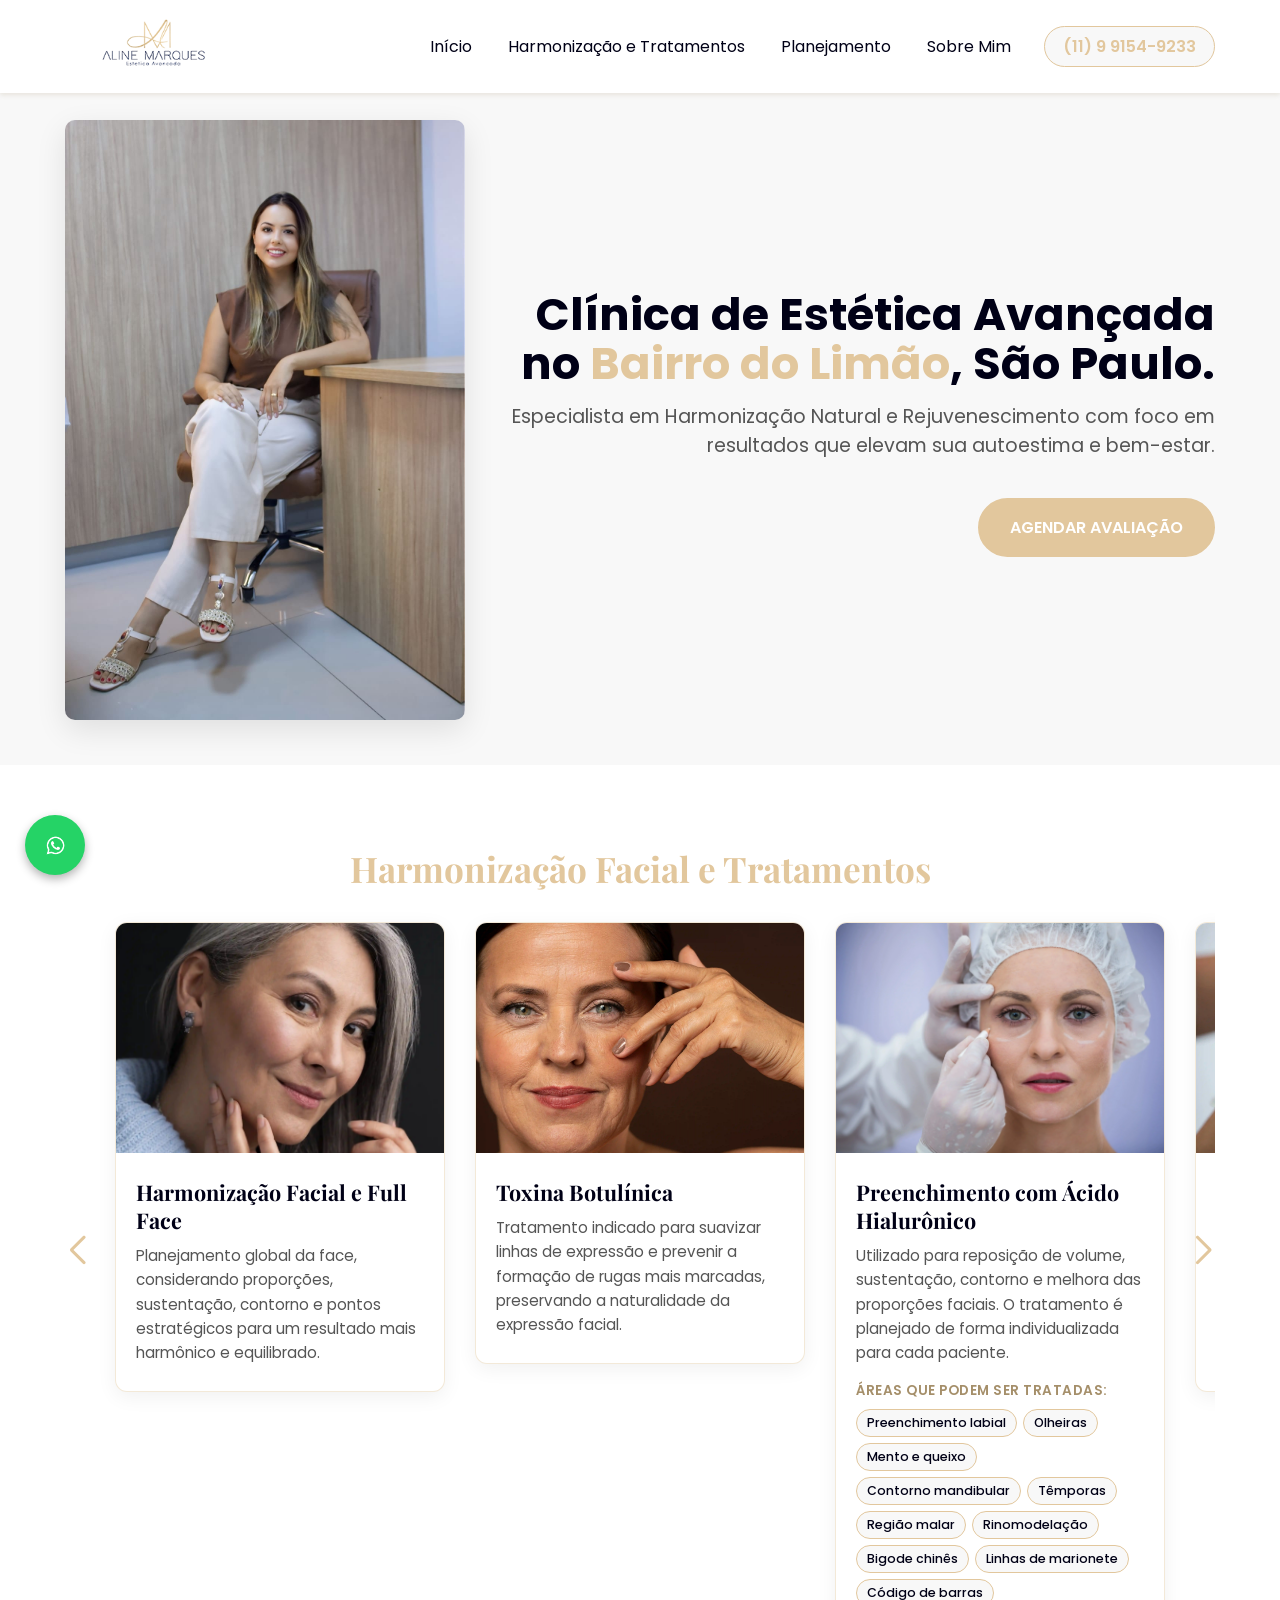
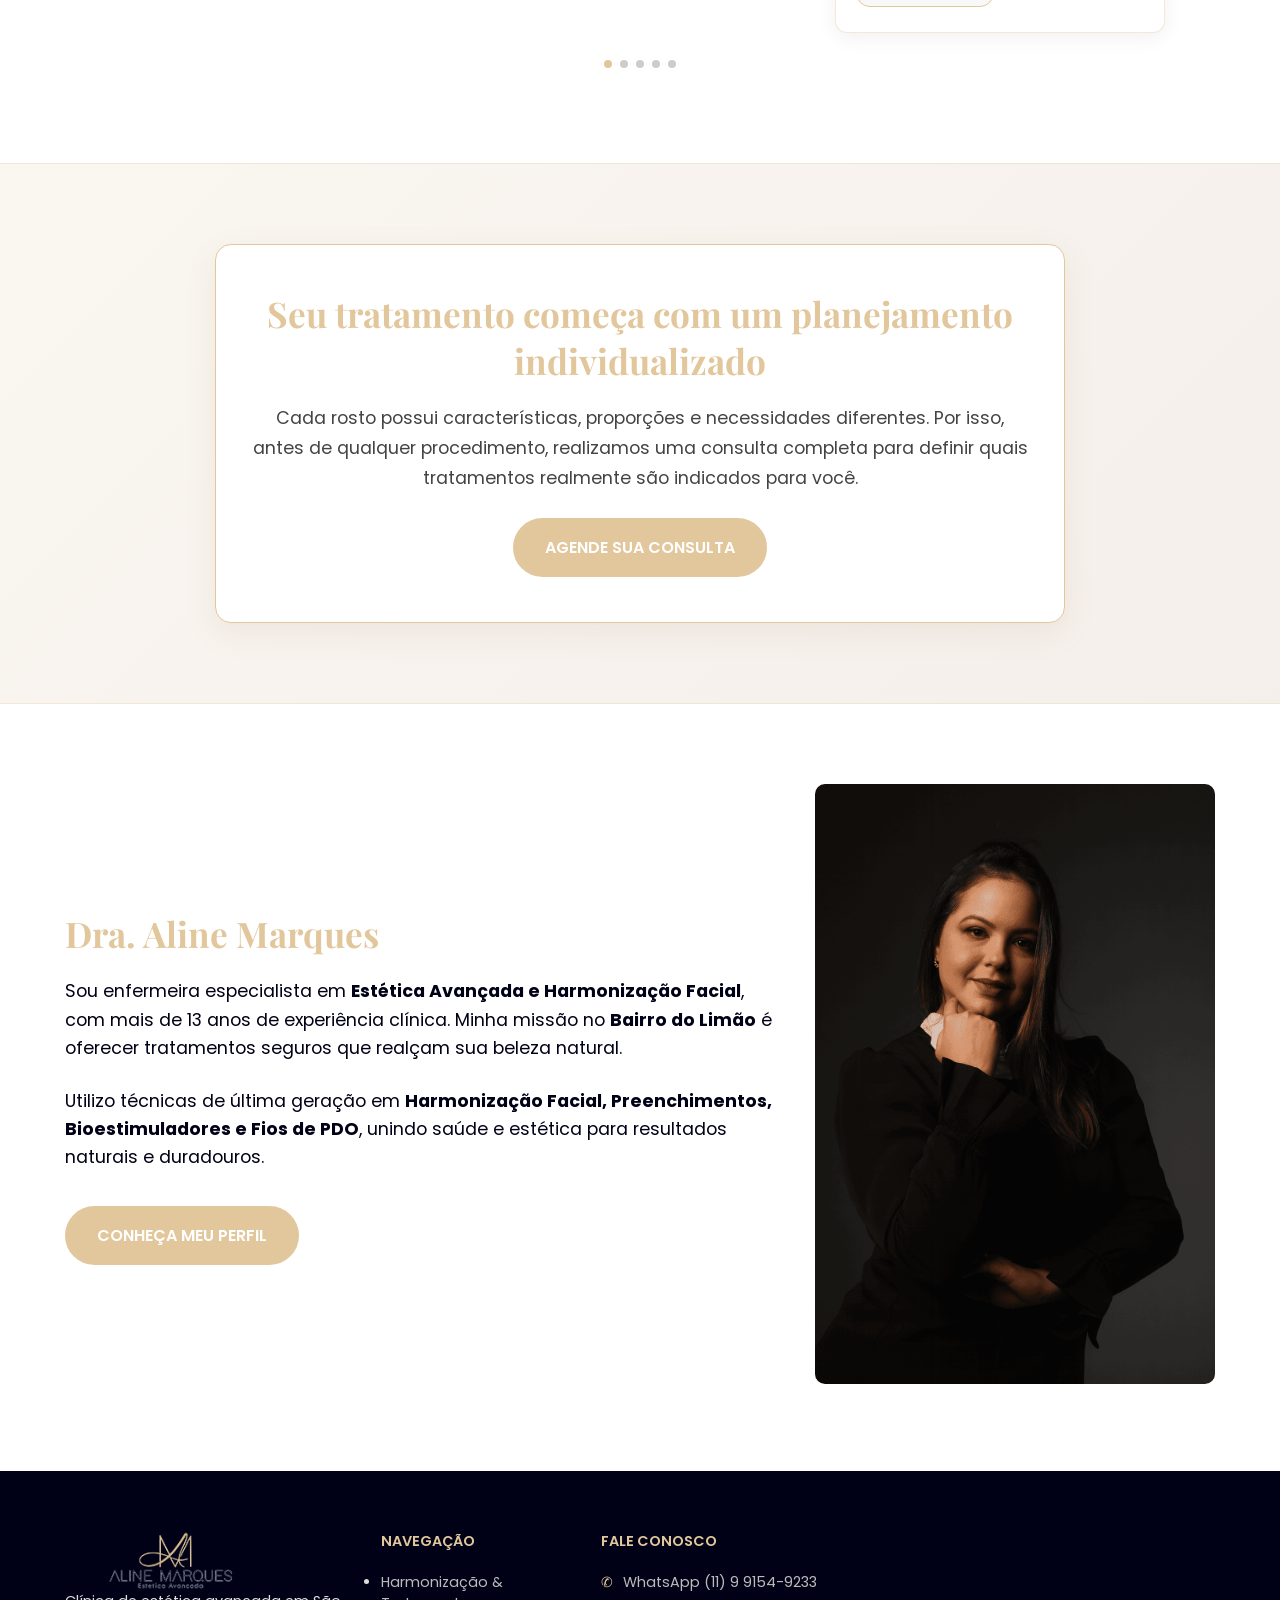
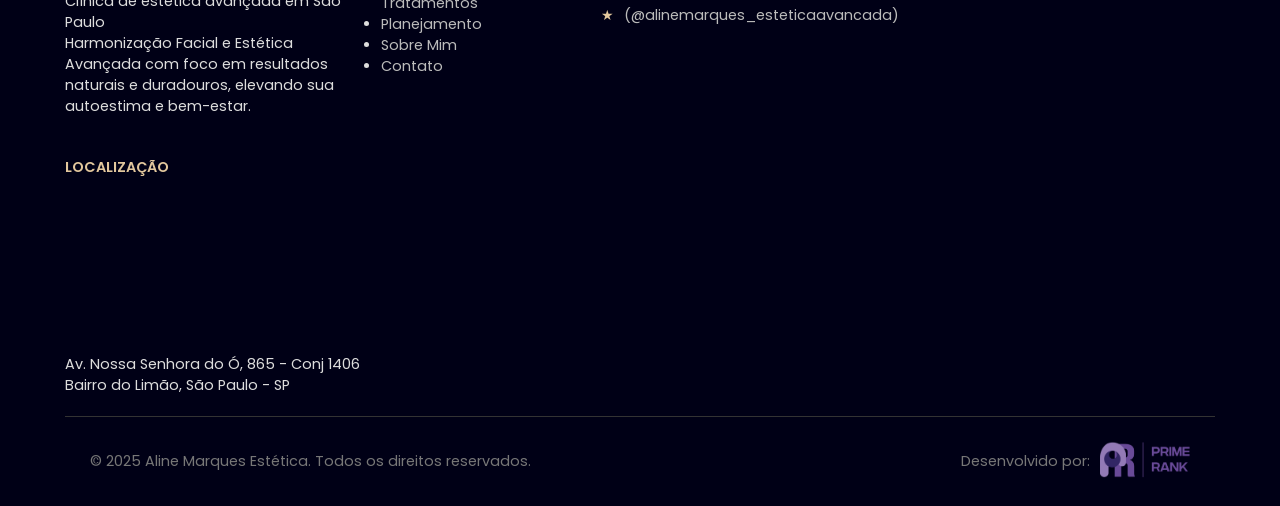
<file: index.html>
<!DOCTYPE html>
<html lang="pt-br">

<head>
    <!-- Google Tag Manager -->
    <script>(function(w,d,s,l,i){w[l]=w[l]||[];w[l].push({'gtm.start':
    new Date().getTime(),event:'gtm.js'});var f=d.getElementsByTagName(s)[0],
    j=d.createElement(s),dl=l!='dataLayer'?'&l='+l:'';j.async=true;j.src=
    'https://www.googletagmanager.com/gtm.js?id='+i+dl;f.parentNode.insertBefore(j,f);
    })(window,document,'script','dataLayer','GTM-5D3DRQG8');</script>
    <!-- End Google Tag Manager -->

    <!-- Google tag (gtag.js) -->
    <script async src="https://www.googletagmanager.com/gtag/js?id=G-BVTEHCNYP9"></script>
    <script>
      window.dataLayer = window.dataLayer || [];
      function gtag(){dataLayer.push(arguments);}
      gtag('js', new Date());

      gtag('config', 'G-BVTEHCNYP9');
    </script>
    
    <meta charset="UTF-8">
    <meta name="viewport" content="width=device-width, initial-scale=1.0">
    
    <title>Dra. Aline Marques | Harmonização Facial e Estética Avançada no Bairro do Limão, SP</title>
    <meta name="description" content="Especialista em Harmonização Facial e Estética Avançada no Bairro do Limão, SP. Toxina Botulínica, Preenchimento com Ácido Hialurônico, Bioestimuladores e Fios de PDO.">

    <link rel="canonical" href="https://www.alinemarquesestetica.com/">
    <link rel="icon" type="image/png" href="/img/favicon-16x16.png"> 
    
    <link href="https://fonts.googleapis.com/css2?family=Playfair+Display:wght@400;700&family=Poppins:wght@300;400;600&display=swap" rel="stylesheet">
    <link rel="stylesheet" href="styles.css?v=4">
    <link rel="stylesheet" href="https://unpkg.com/swiper/swiper-bundle.min.css">
</head>

<body>
    <!-- Google Tag Manager (noscript) -->
    <noscript><iframe src="https://www.googletagmanager.com/ns.html?id=GTM-5D3DRQG8"
    height="0" width="0" style="display:none;visibility:hidden"></iframe></noscript>
    <!-- End Google Tag Manager (noscript) -->
    <header id="main-header">
        <nav class="navbar container">
            <div class="logo">
                <a href="#inicio">
                    <img src="/img/Logo 250x70.png" alt="Dra. Aline Marques Estética Avançada São Paulo" class="logo-img">
                </a>
            </div>
            <ul class="nav-links" id="nav-links">
                <li><a href="#inicio">Início</a></li>
                <li><a href="#faciais">Harmonização e Tratamentos</a></li>
                <li><a href="#planejamento">Planejamento</a></li>
                <li><a href="#sobre">Sobre Mim</a></li>
                <li class="nav-contact"><a href="whatsapp.html?text=Ol%C3%A1%2C%20Dra.%20Aline!%20Encontrei%20seu%20contato%20no%20Google.">(11) 9 9154-9233</a></li> 
            </ul>
            <button class="hamburger" id="hamburger-menu" aria-label="Abrir Menu">
                <span></span><span></span><span></span>
            </button>
        </nav>
    </header>

    <main>
        <section id="inicio" class="hero-section">
            <div class="container hero-container"> 
                <div class="hero-image">
                    <img src="/img/Hero.jpeg" alt="Dra. Aline Marques, especialista em Harmonização Facial e Estética Avançada no Bairro do Limão">
                </div>
                <div class="hero-content">
                    <h1>Clínica de Estética Avançada no <span class="text-destaque">Bairro do Limão</span>, São Paulo.</h1>
                    <p>Especialista em Harmonização Natural e Rejuvenescimento com foco em resultados que elevam sua autoestima e bem-estar.</p>
                    <a href="whatsapp.html?text=Ol%C3%A1%2C%20Dra.%20Aline!%20Encontrei%20seu%20contato%20no%20Google." target="_blank" class="btn btn-primario">AGENDAR AVALIAÇÃO</a>
                </div>
            </div>
        </section>

        <section id="faciais" class="treatments-section">
            <div class="container">
                <h2 class="title-section">Harmonização Facial e Tratamentos</h2>
                <div class="swiper swiper-treatments facial-swiper">
                    <div class="swiper-wrapper">
                        
                        <div class="swiper-slide treatment-card">
                            <div class="card-image-placeholder">
                                <img src="/img/rejuvenescimento-360.webp" alt="Harmonização Facial e Full Face - Dra. Aline Marques">
                            </div>
                            <div class="card-content">
                                <h3>Harmonização Facial e Full Face</h3>
                                <p>Planejamento global da face, considerando proporções, sustentação, contorno e pontos estratégicos para um resultado mais harmônico e equilibrado.</p>
                            </div>
                        </div>

                        <div class="swiper-slide treatment-card">
                            <div class="card-image-placeholder">
                                <img src="/img/rugas e linhas.webp" alt="Toxina Botulínica (Botox) - Dra. Aline Marques">
                            </div>
                            <div class="card-content">
                                <h3>Toxina Botulínica</h3>
                                <p>Tratamento indicado para suavizar linhas de expressão e prevenir a formação de rugas mais marcadas, preservando a naturalidade da expressão facial.</p>
                            </div>
                        </div>
                        
                        <div class="swiper-slide treatment-card">
                            <div class="card-image-placeholder">
                                <img src="/img/Tratamento-para-Olheiras.webp" alt="Preenchimento com Ácido Hialurônico - Dra. Aline Marques">
                            </div>
                            <div class="card-content">
                                <h3>Preenchimento com Ácido Hialurônico</h3>
                                <p>Utilizado para reposição de volume, sustentação, contorno e melhora das proporções faciais. O tratamento é planejado de forma individualizada para cada paciente.</p>
                                <div class="areas-title">Áreas que podem ser tratadas:</div>
                                <ul class="areas-list">
                                    <li class="area-pill">Preenchimento labial</li>
                                    <li class="area-pill">Olheiras</li>
                                    <li class="area-pill">Mento e queixo</li>
                                    <li class="area-pill">Contorno mandibular</li>
                                    <li class="area-pill">Têmporas</li>
                                    <li class="area-pill">Região malar</li>
                                    <li class="area-pill">Rinomodelação</li>
                                    <li class="area-pill">Bigode chinês</li>
                                    <li class="area-pill">Linhas de marionete</li>
                                    <li class="area-pill">Código de barras</li>
                                </ul>
                            </div>
                        </div>
                        
                        <div class="swiper-slide treatment-card">
                            <div class="card-image-placeholder">
                                <img src="/img/Bioestimulação-de-Colágeno.webp" alt="Bioestimuladores de Colágeno - Dra. Aline Marques">
                            </div>
                            <div class="card-content">
                                <h3>Bioestimuladores de Colágeno</h3>
                                <p>Tratamentos que estimulam a produção natural de colágeno, contribuindo para melhora da firmeza, sustentação e qualidade da pele ao longo do tempo.</p>
                            </div>
                        </div>
                        
                        <div class="swiper-slide treatment-card">
                            <div class="card-image-placeholder">
                                <img src="/img/Tratamento para Flacidez Facial.webp" alt="Fios de PDO - Dra. Aline Marques">
                            </div>
                            <div class="card-content">
                                <h3>Fios de PDO</h3>
                                <p>Indicados para estímulo de colágeno e tratamento da flacidez, podendo auxiliar na melhora da sustentação e do contorno facial.</p>
                            </div>
                        </div>

                    </div>
                    <div class="swiper-button-next next-facial"></div>
                    <div class="swiper-button-prev prev-facial"></div>
                    <div class="swiper-pagination pagination-facial"></div>
                </div>
            </div>
        </section>

        <section id="planejamento" class="planning-section">
            <div class="container">
                <div class="planning-box">
                    <h2>Seu tratamento começa com um planejamento individualizado</h2>
                    <p>Cada rosto possui características, proporções e necessidades diferentes. Por isso, antes de qualquer procedimento, realizamos uma consulta completa para definir quais tratamentos realmente são indicados para você.</p>
                    <a href="whatsapp.html?text=Ol%C3%A1%2C%20Dra.%20Aline!%20Gostaria%20de%20agendar%20uma%20consulta%20de%20planejamento%20individualizado." target="_blank" class="btn btn-primario">AGENDE SUA CONSULTA</a>
                </div>
            </div>
        </section>

        <section id="sobre" class="about-section">
            <div class="container about-container"> 
                <div class="about-content">
                    <h2 class="title-section">Dra. Aline Marques</h2>
                    <p>Sou enfermeira especialista em <strong>Estética Avançada e Harmonização Facial</strong>, com mais de 13 anos de experiência clínica. Minha missão no <strong>Bairro do Limão</strong> é oferecer tratamentos seguros que realçam sua beleza natural.</p>
                    <p>Utilizo técnicas de última geração em <strong>Harmonização Facial, Preenchimentos, Bioestimuladores e Fios de PDO</strong>, unindo saúde e estética para resultados naturais e duradouros.</p>
                    <a href="https://www.instagram.com/alinemarques_esteticaavancada/" target="_blank" class="btn btn-primario">CONHEÇA MEU PERFIL</a>
                </div>
                <div class="about-image">
                    <img src="/img/Sobre mim.png" alt="Dra. Aline Marques - Especialista em Estética em São Paulo">
                </div>
            </div>
        </section>

    </main>

    <footer class="footer-section">
        <div class="container">
            <div class="footer-grid">
                
                <div class="footer-col footer-col-info">
    <div class="footer-logo-container">
        <img src="img/Logo 250x70.png" alt="Logo Aline Marques Estética Avançada" class="footer-img-logo">
        <span class="footer-seo-tagline">Clínica de estética avançada em São Paulo</span>
    </div>
    <p class="footer-description">Harmonização Facial e Estética Avançada com foco em resultados naturais e duradouros, elevando sua autoestima e bem-estar.</p>
</div>

                <div class="footer-col">
                    <h4>NAVEGAÇÃO</h4>
                    <ul>
                        <li><a href="#faciais">Harmonização & Tratamentos</a></li>
                        <li><a href="#planejamento">Planejamento</a></li>
                        <li><a href="#sobre">Sobre Mim</a></li>
                        <li><a href="whatsapp.html?text=Ol%C3%A1%2C%20Dra.%20Aline!%20Encontrei%20seu%20contato%20no%20Google%20e%20gostaria%20de%20agendar%20uma%20avalia%C3%A7%C3%A3o.">Contato</a></li>
                    </ul>
                </div>

                <div class="footer-col">
                    <h4>FALE CONOSCO</h4>
                    <a href="whatsapp.html?text=Ol%C3%A1%2C%20Dra.%20Aline!%20Encontrei%20seu%20contato%20no%20Google%20e%20gostaria%20de%20agendar%20uma%20avalia%C3%A7%C3%A3o." target="_blank" class="social-link">
                        <span class="icon">&#9990;</span> 
                        WhatsApp (11) 9 9154-9233
                    </a>
                    <a href="https://www.instagram.com/alinemarques_esteticaavancada/" target="_blank" class="social-link">
                        <span class="icon">&#9733;</span>
                        (@alinemarques_esteticaavancada)
                    </a>
                </div>
            </div>

            <div class="footer-col footer-col-map">
    <h4>LOCALIZAÇÃO</h4>
    <div class="map-container">
        <iframe 
            src="https://www.google.com/maps/embed?pb=!1m18!1m12!1m3!1d3658.82138814769!2d-46.6853676!3d-23.5029378!2m3!1f0!2f0!3f0!3m2!1i1024!2i768!4f13.1!3m3!1m2!1s0x94cef31c9e90a81b%3A0x421e026f713564e4!2sAv.%20Nossa%20Sra.%20do%20%C3%93%2C%20865%20-%20Lim%C3%A3o%2C%20S%C3%A3o%20Paulo%20-%20SP%2C%2002715-000!5e0!3m2!1spt-BR!2sbr!4v1700000000000!5m2!1spt-BR!2sbr" 
            width="100%" 
            height="150" 
            style="border:0; border-radius: 8px;" 
            allowfullscreen="" 
            loading="lazy" 
            referrerpolicy="no-referrer-when-downgrade">
        </iframe>
        <p class="footer-address-text">Av. Nossa Senhora do Ó, 865 - Conj 1406<br>Bairro do Limão, São Paulo - SP</p>
</div>

            <div class="footer-copyright">
    <div class="container copyright-content">
        <p>&copy; 2025 Aline Marques Estética. Todos os direitos reservados.</p>
        <div class="developer-info">
            <span>Desenvolvido por:</span>
            <a href="https://primerank.com.br" target="_blank">
                <img src="img/Logo Quadrada - Prime Rank.png" alt="Logo Prime Rank" class="logo-developer">
            </a>
        </div>
    </div>
</div>
    </footer>

    <button id="scrollToTopBtn" title="Voltar ao Topo">&#9650;</button>
    
    <div id="modal-container" class="modal-container"></div>
    
    <script src="https://unpkg.com/swiper/swiper-bundle.min.js"></script>
    <script src="script.js"></script>
<a href="whatsapp.html?text=Ol%C3%A1%2C%20Dra.%20Aline!%20Encontrei%20seu%20contato%20no%20Google%20e%20gostaria%20de%20agendar%20uma%20avalia%C3%A7%C3%A3o." target="_blank" class="float-whatsapp" aria-label="Fale Conosco pelo WhatsApp">
    <img src="/img/whatsapp-logo-transparent-free-png.png" alt="Logo WhatsApp" class="whatsapp-img-float">
</a>
</body>
</html>
</file>
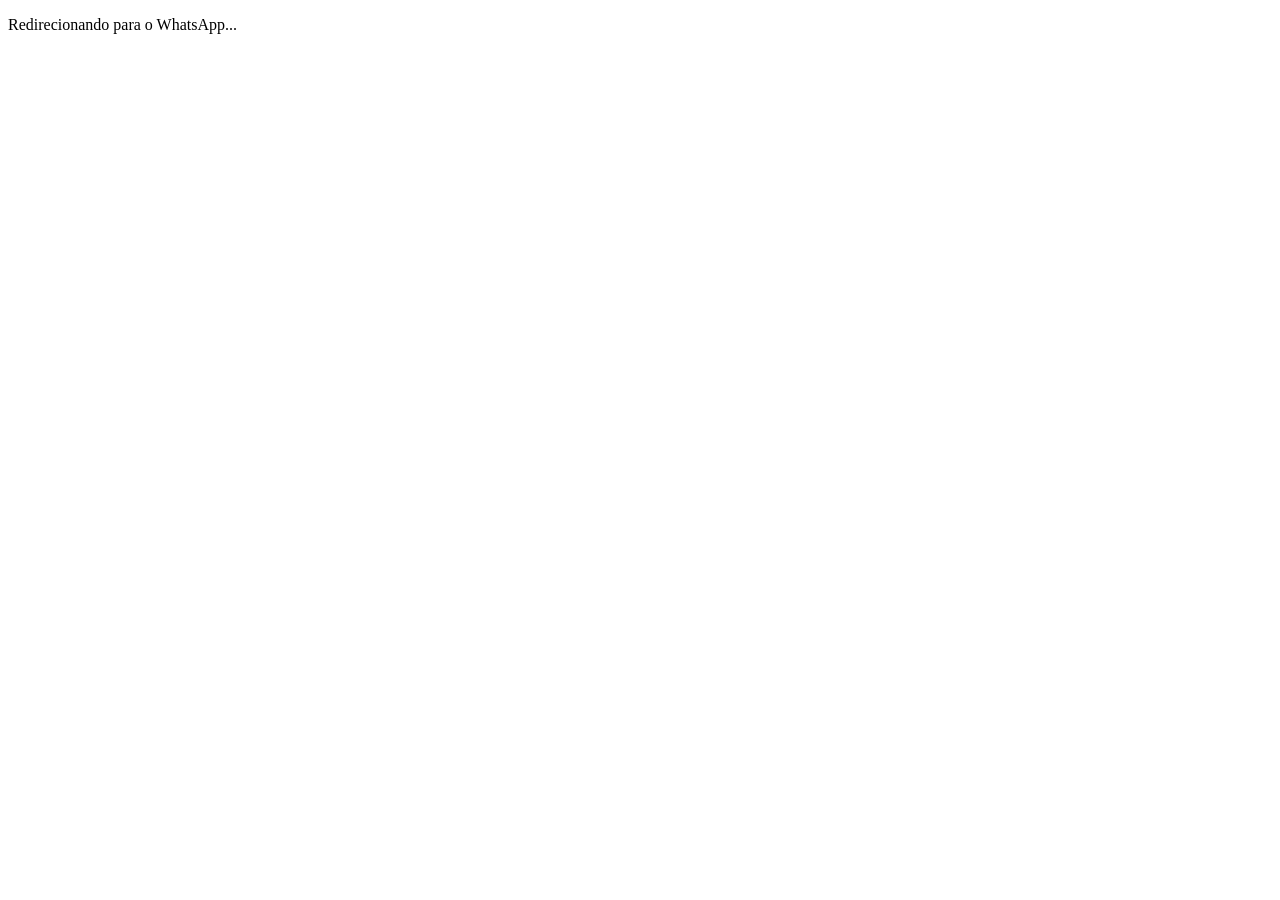
<file: whatsapp.html>
<!DOCTYPE html>
<html lang="pt-br">
<head>
    <!-- Google Tag Manager -->
    <script>(function(w,d,s,l,i){w[l]=w[l]||[];w[l].push({'gtm.start':
    new Date().getTime(),event:'gtm.js'});var f=d.getElementsByTagName(s)[0],
    j=d.createElement(s),dl=l!='dataLayer'?'&l='+l:'';j.async=true;j.src=
    'https://www.googletagmanager.com/gtm.js?id='+i+dl;f.parentNode.insertBefore(j,f);
    })(window,document,'script','dataLayer','GTM-5D3DRQG8');</script>
    <!-- End Google Tag Manager -->

    <!-- Google tag (gtag.js) -->
    <script async src="https://www.googletagmanager.com/gtag/js?id=G-BVTEHCNYP9"></script>
    <script>
      window.dataLayer = window.dataLayer || [];
      function gtag(){dataLayer.push(arguments);}
      gtag('js', new Date());
      gtag('config', 'G-BVTEHCNYP9');
    </script>

    <meta charset="UTF-8">
    <meta name="viewport" content="width=device-width, initial-scale=1.0">
    <title>Redirecionando para o WhatsApp...</title>
    <meta name="robots" content="noindex">
</head>
<body>
    <!-- Google Tag Manager (noscript) -->
    <noscript><iframe src="https://www.googletagmanager.com/ns.html?id=GTM-5D3DRQG8"
    height="0" width="0" style="display:none;visibility:hidden"></iframe></noscript>
    <!-- End Google Tag Manager (noscript) -->

    <p>Redirecionando para o WhatsApp...</p>

    <script>
        // Pega o texto da URL (se existir) para manter a mensagem personalizada
        const params = new URLSearchParams(window.location.search);
        const text = params.get('text');
        
        let url = "https://api.whatsapp.com/send?phone=5511991549233";
        if (text) {
            url += "&text=" + encodeURIComponent(text);
        }

        // Aguarda 2000ms para garantir que as tags disparem no GTM e o Tag Assistant consiga ler
        setTimeout(function() {
            window.location.href = url;
        }, 2000);
    </script>
</body>
</html>
</file>
<file: styles.css>
/* VARIÁVEIS DE COR E FONTE */
:root {
    --color-primary: #E2C79D;      
    --color-secondary: #F8F8F8;     
    --color-text-dark: #000016;    
    --color-light: #FFFFFF;        
    --color-accent-gold: #A58F6A;  
    
    --font-heading: 'Playfair Display', serif;
    --font-body: 'Poppins', sans-serif;
}

/* ESTILOS GERAIS */
* {
    margin: 0;
    padding: 0;
    box-sizing: border-box;
}

body {
    font-family: var(--font-body);
    background-color: var(--color-light);
    color: var(--color-text-dark);
}

.container {
    max-width: 1200px;
    margin: 0 auto;
    padding: 0 25px;
}

.text-destaque { color: var(--color-primary); }

/* --- AJUSTE: TÍTULOS MENORES --- */
.title-section {
    font-family: var(--font-heading);
    color: var(--color-primary);
    font-size: 2.2em; /* Estava 2.5em */
    margin-bottom: 20px;
}

.bg-secondary {
    background-color: var(--color-secondary) !important;
}

/* BOTÕES */
.btn {
    display: inline-block;
    padding: 15px 30px;
    text-decoration: none;
    font-weight: 600;
    border-radius: 30px; 
    transition: all 0.3s ease;
    text-transform: uppercase;
}

.btn-primario {
    background-color: var(--color-primary);
    color: var(--color-light);
    border: 2px solid var(--color-primary);
    animation: pulse-gold 2s infinite ease-in-out;
}

.btn-primario:hover {
    background-color: var(--color-accent-gold);
    transform: scale(1.05);
    animation: none;
}

@keyframes pulse-gold {
    0% { box-shadow: 0 0 0 0 rgba(226, 199, 157, 0.7); }
    50% { box-shadow: 0 0 0 10px rgba(226, 199, 157, 0); }
    100% { box-shadow: 0 0 0 0 rgba(226, 199, 157, 0.7); }
}

/* HEADER */
#main-header {
    width: 100%;
    position: fixed; 
    top: 0;
    z-index: 1000;
    background-color: var(--color-light); 
    box-shadow: 0 2px 5px rgba(165, 143, 106, 0.2); 
    transition: top 0.3s ease;
}

.navbar {
    display: flex;
    justify-content: space-between; 
    align-items: center; 
    padding: 18px 25px; 
}

.logo-img { height: 50px; width: auto; }

.nav-links { display: flex; list-style: none; align-items: center; }
.nav-links li a { padding: 10px 18px; color: var(--color-text-dark); text-decoration: none; }
.nav-links li a:hover { color: var(--color-primary); }

.nav-contact a {
    background-color: var(--color-secondary); 
    color: var(--color-primary) !important; 
    border-radius: 25px; 
    padding: 8px 18px !important;
    margin-left: 15px;
    font-weight: 600 !important;
    border: 1px solid var(--color-primary);
}

.hamburger { display: none; }

/* --- HERO SECTION: LETRAS AJUSTADAS --- */
.hero-section { min-height: 85vh; padding-top: 120px; background-color: var(--color-secondary); }
.hero-container { display: flex; align-items: center; gap: 40px; max-width: 1200px; margin: 0 auto; }
.hero-image { flex: 2; max-width: 400px; }
.hero-image img { width: 100%; border-radius: 10px; box-shadow: 0 10px 30px rgba(0,0,0,0.1); }

.hero-content { flex: 3; text-align: right; }
.hero-content h1 { 
    font-size: 2.8em; /* Estava 3.5em - Diminuído para Desktop */
    line-height: 1.1; 
    margin-bottom: 0.3em; 
}

.hero-content p { font-size: 1.2em; margin-bottom: 2em; color: #555; }

/* SOBRE MIM */
.about-section { padding: 80px 0; }
.about-container { display: flex; align-items: center; gap: 40px; }
.about-image { flex: 2; max-width: 400px; }
.about-image img { width: 100%; border-radius: 10px; }
.about-content { flex: 3; text-align: left; }

.about-content p {
    font-size: 1.1em;
    line-height: 1.6;
    margin-bottom: 25px; /* ISSO VAI EMPURRAR O BOTÃO PARA BAIXO */
}

/* Caso queira garantir que o botão tenha seu próprio espaço: */
.about-content .btn {
    margin-top: 10px; 
}

/* TRATAMENTOS */
.treatments-section { padding: 80px 0; text-align: center; }

.facial-swiper {
    padding: 20px 10px 45px 10px !important;
}

.treatment-card {
    display: flex; flex-direction: column; height: 100%;
    background: var(--color-light); border-radius: 12px; overflow: hidden;
    box-shadow: 0 5px 20px rgba(0,0,0,0.06); text-align: left;
    border: 1px solid rgba(226, 199, 157, 0.4);
    transition: transform 0.3s ease, box-shadow 0.3s ease;
}

.treatment-card:hover {
    transform: translateY(-5px);
    box-shadow: 0 12px 30px rgba(165, 143, 106, 0.2);
}

.card-image-placeholder { width: 100%; height: 230px; overflow: hidden; position: relative; }
.card-image-placeholder img { width: 100%; height: 100%; object-fit: cover; transition: transform 0.5s ease; }
.treatment-card:hover .card-image-placeholder img { transform: scale(1.05); }

.card-content { padding: 25px 20px; flex-grow: 1; display: flex; flex-direction: column; }
.card-content h3 {
    font-family: var(--font-heading);
    font-size: 1.35em;
    color: var(--color-text-dark);
    margin-bottom: 10px;
    line-height: 1.3;
}
.card-content p {
    font-size: 0.95em;
    color: #555;
    line-height: 1.6;
}

/* ÁREAS TRATADAS (PREENCHIMENTO) */
.areas-title {
    font-size: 0.85em;
    font-weight: 600;
    text-transform: uppercase;
    letter-spacing: 0.5px;
    color: var(--color-accent-gold);
    margin-top: 15px;
    margin-bottom: 8px;
}

.areas-list {
    display: flex;
    flex-wrap: wrap;
    gap: 6px;
    padding: 0;
    list-style: none;
}

.area-pill {
    background-color: var(--color-secondary);
    color: var(--color-text-dark);
    border: 1px solid var(--color-primary);
    font-size: 0.78em;
    padding: 4px 10px;
    border-radius: 15px;
    font-weight: 500;
}

/* SEÇÃO PLANEJAMENTO INDIVIDUALIZADO */
.planning-section {
    padding: 80px 0;
    background: linear-gradient(135deg, #FAF6F0 0%, #F5EFEB 100%);
    text-align: center;
    border-top: 1px solid rgba(226, 199, 157, 0.3);
    border-bottom: 1px solid rgba(226, 199, 157, 0.3);
}

.planning-box {
    max-width: 850px;
    margin: 0 auto;
    background: var(--color-light);
    padding: 45px 35px;
    border-radius: 16px;
    box-shadow: 0 10px 30px rgba(165, 143, 106, 0.12);
    border: 1px solid var(--color-primary);
}

.planning-box h2 {
    font-size: 2.2em;
    color: var(--color-primary);
    margin-bottom: 20px;
    font-family: var(--font-heading);
}

.planning-box p {
    font-size: 1.1em;
    line-height: 1.7;
    color: #444;
    margin-bottom: 25px;
}

/* SWIPER SETAS CUSTOMIZADAS E POSICIONAMENTO */
.facial-swiper {
    position: relative;
    padding: 10px 50px 50px 50px !important;
}

.swiper-button-next, .swiper-button-prev {
    color: var(--color-primary) !important;
    background: none !important;
    border: none !important;
    box-shadow: none !important;
    width: auto !important;
    height: auto !important;
    top: 45% !important;
    transition: transform 0.3s ease, opacity 0.3s ease;
    z-index: 20;
}

.swiper-button-next:after, .swiper-button-prev:after {
    font-size: 28px !important;
    font-weight: bold;
}

.swiper-button-next:hover, .swiper-button-prev:hover {
    transform: scale(1.15);
    opacity: 0.8;
}

.swiper-button-prev { left: 5px !important; }
.swiper-button-next { right: 5px !important; }

.swiper-pagination-bullet {
    background: #ccc;
    opacity: 0.7;
    width: 10px;
    height: 10px;
    transition: all 0.3s ease;
}

.swiper-pagination-bullet-active {
    background-color: var(--color-primary) !important;
    opacity: 1;
    width: 24px;
    border-radius: 10px;
}

@media (max-width: 768px) {
    .facial-swiper {
        padding: 10px 25px 55px 25px !important;
    }
    
    .swiper-button-next, .swiper-button-prev {
        top: 40% !important;
    }
    
    .swiper-button-next:after, .swiper-button-prev:after {
        font-size: 22px !important;
    }

    .swiper-button-prev { left: 0px !important; }
    .swiper-button-next { right: 0px !important; }
}

/* -------------------- FOOTER (CORREÇÃO DOS LINKS AZUIS) -------------------- */
.footer-section {
    background-color: var(--color-text-dark); 
    color: #ddd;
    padding: 60px 0 0 0;
    font-size: 0.9em;
}

.footer-grid {
    display: grid;
    grid-template-columns: 1.5fr 1fr 1fr 1.5fr; 
    gap: 30px;
    margin-bottom: 40px;
    align-items: start;
}

.footer-img-logo { height: 60px; width: auto; display: block; }
.footer-col h4 { color: var(--color-primary); font-weight: 600; margin-bottom: 20px; text-transform: uppercase; }

/* Forçando a cor dos links para não ficarem azuis */
.footer-col ul li a, .social-link { 
    color: #bbb !important; 
    text-decoration: none !important; 
    transition: 0.3s; 
}
.footer-col ul li a:hover, .social-link:hover { color: var(--color-primary) !important; }

.social-link { display: flex; align-items: center; margin-bottom: 12px; }
.social-link .icon { margin-right: 10px; color: var(--color-primary); }

.map-container { width: 100%; border-radius: 8px; overflow: hidden; margin-top: 10px; }

/* COPYRIGHT E PRIME RANK */
.footer-copyright { border-top: 1px solid #333; padding: 20px 0; color: #777; margin-top: 20px; text-align: center; }
.copyright-content { display: flex; justify-content: space-between; align-items: center; flex-wrap: wrap; gap: 15px; }
.developer-info { display: flex; align-items: center; gap: 10px; }

.developer-info a {
    display: flex !important;
    align-items: center !important;
    width: 90px !important;
    transition: transform 0.35s cubic-bezier(0.25, 1, 0.5, 1);
}

.logo-developer {
    width: 100% !important;
    height: auto !important;
    filter: none;
    transition: transform 0.35s cubic-bezier(0.25, 1, 0.5, 1), filter 0.35s cubic-bezier(0.25, 1, 0.5, 1);
}

.developer-info a:hover .logo-developer {
    transform: translateY(-3px) scale(1.08);
    filter: drop-shadow(0 4px 12px rgba(226, 199, 157, 0.5)) brightness(1.08);
}

/* -------------------- RESPONSIVIDADE -------------------- */
@media (max-width: 1024px) {
    .footer-grid { grid-template-columns: 1fr 1fr; }
}

@media (max-width: 768px) {
/* MENU HAMBÚRGUER MAIS ELEGANTE */
    .hamburger { 
        display: flex; 
        flex-direction: column; 
        justify-content: space-around; /* Espaçamento mais harmônico */
        width: 28px; 
        height: 20px; 
        cursor: pointer; 
        background: none;
        border: none;
        padding: 0;
        z-index: 1100;
    }

    .hamburger span { 
        width: 100%; 
        height: 2px; /* Linha mais fina = Mais luxo */
        background-color: var(--color-primary); 
        border-radius: 10px;
        transition: 0.3s;
    }

    /* Ajuste para a linha do meio ser um pouco menor (estilo moderno) */
    .hamburger span:nth-child(2) {
        width: 70%;
        align-self: flex-end; /* Alinhada à direita */
    }
    
    /* MENU MOBILE (DROPDOWN) */
    .nav-links { 
        position: absolute; 
        top: 100%; 
        left: 0; 
        width: 100%; 
        height: 0; 
        overflow: hidden; 
        background: rgba(255, 255, 255, 0.98); /* Leve transparência */
        flex-direction: column; 
        transition: all 0.4s cubic-bezier(0.4, 0, 0.2, 1); /* Animação suave */
        box-shadow: 0 10px 15px rgba(0,0,0,0.05);
        border-top: 1px solid rgba(226, 199, 157, 0.2);
    }

    .nav-links.active { 
        height: auto; 
        padding: 30px 0; 
    }

    .nav-links li {
        width: 100%;
        text-align: center;
        opacity: 0;
        transform: translateY(10px);
        transition: 0.3s;
    }

    .nav-links.active li {
        opacity: 1;
        transform: translateY(0);
        margin-bottom: 15px;
    }

    .hero-container, .about-container { flex-direction: column; text-align: center; gap: 30px; }
    .hero-content { text-align: center; order: 2; }
    .hero-content h1 { font-size: 2.2em; }
    .hero-image { order: 1; width: 100%; max-width: 320px; margin: 0 auto; }
    .hero-image { order: 1; width: 100%; }

    .footer-grid { grid-template-columns: 1fr; text-align: center; }

    /* Container da Logo no Footer */
.footer-logo-container {
    display: flex;
    flex-direction: column;
    align-items: center;      /* CENTRALIZA A LOGO */
    text-align: center;       /* CENTRALIZA O TEXTO ABAIXO DA LOGO */
    gap: 15px;
    margin-bottom: 30px;
    grid-column: 1 / -1;      /* FAZ A LOGO OCUPAR A LARGURA TODA ACIMA DAS COLUNAS */
}

.footer-img-logo {
    height: 70px;             /* Ajuste o tamanho se achar pequeno */
    width: auto;
    display: block;
}

.footer-seo-tagline {
    font-family: var(--font-body);
    font-size: 1.1em;
    color: var(--color-light);
    max-width: 600px;         /* Limita a largura para o texto não ficar esticado */
    margin: 0 auto;           /* Centraliza o bloco de texto */
    line-height: 1.4;
}
    .copyright-content { flex-direction: column; }
    .developer-info a { width: 80px !important; margin-top: 10px; }
}

/* -------------------- BOTÕES FLUTUANTES (SUBIR SUMIU AQUI) -------------------- */
#scrollToTopBtn {
    position: fixed;
    bottom: 30px;
    right: 30px;
    z-index: 999;
    background-color: var(--color-primary);
    color: var(--color-light);
    border: none;
    border-radius: 50%;
    width: 45px;
    height: 45px;
    cursor: pointer;
    font-size: 1.2em;
    display: none; /* O JS controla o aparecimento, mas ele precisa existir no CSS */
    box-shadow: 0 2px 5px rgba(0, 0, 0, 0.2);
    transition: 0.3s;
}

#scrollToTopBtn:hover { background-color: var(--color-accent-gold); }

.float-whatsapp {
    position: fixed; bottom: 25px; left: 25px; z-index: 1050;
    width: 60px; height: 60px; background: #25D366; border-radius: 50%;
    display: flex; align-items: center; justify-content: center;
    box-shadow: 0 4px 10px rgba(0,0,0,0.3);
    animation: pulse-whatsapp 2s infinite;
}

.float-whatsapp img { width: 35px; height: 35px; }

@keyframes pulse-whatsapp {
    0% { box-shadow: 0 0 0 0 rgba(37, 211, 102, 0.7); }
    70% { box-shadow: 0 0 0 15px rgba(37, 211, 102, 0); }
    100% { box-shadow: 0 0 0 0 rgba(37, 211, 102, 0); }
}
</file>
